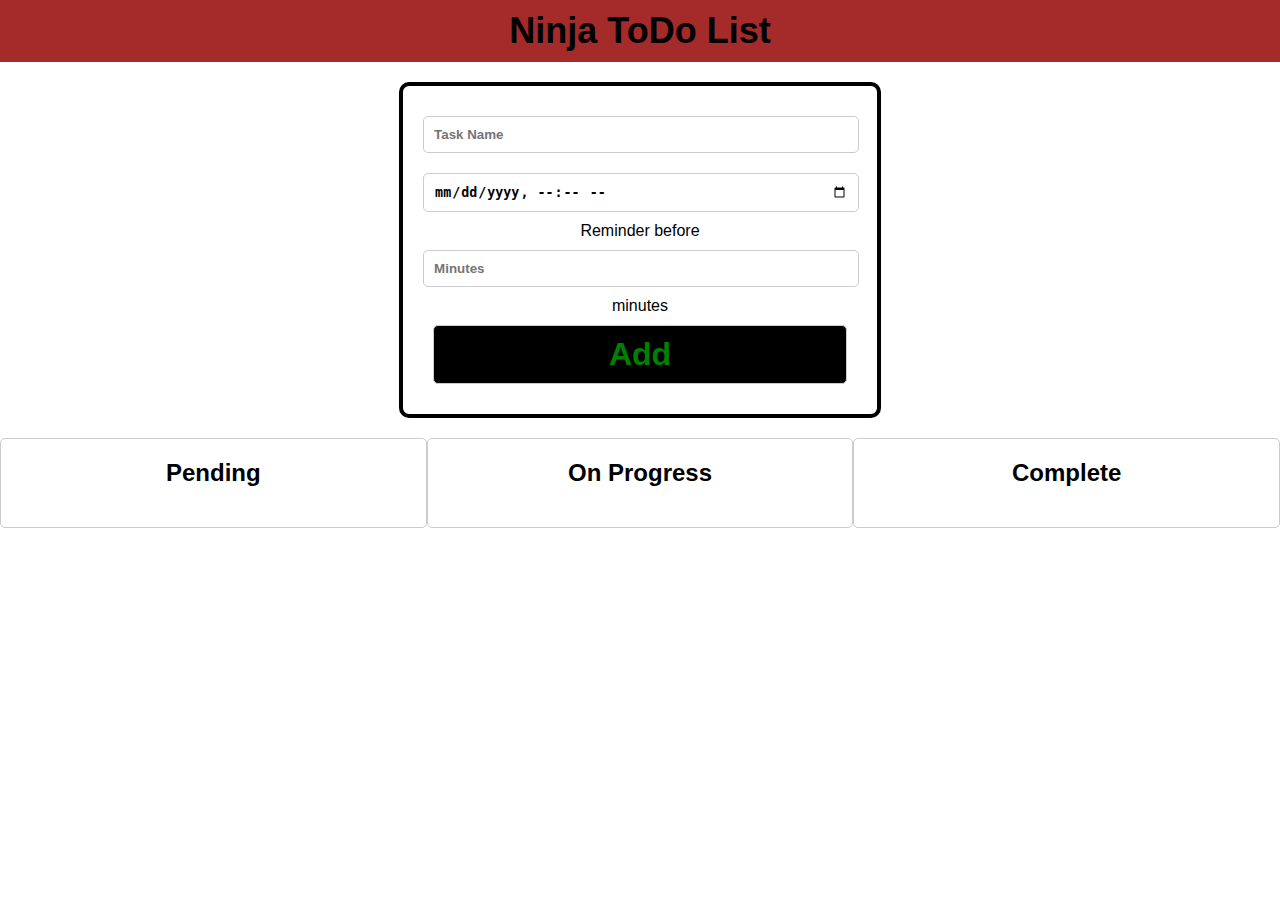
<file: index.html>
<!DOCTYPE html>
<html lang="en">
<head>
    <meta charset="UTF-8">
    <meta name="viewport" content="width=device-width, initial-scale=1.0">
    <title>Ninja To Do List</title>
    <link rel="stylesheet" href="./style.css">
</head>
<body>
    <div class="main">
        <div class="title">
            <h1>Ninja ToDo List</h1>
        </div>

        <div class="task-form">
            <input id="task-name" type="text" placeholder="Task Name">
            <input id="deadline" type="datetime-local" placeholder="Deadline">
            <div class="reminder">
                <label>Reminder before</label>
                <input id="reminder-minute" type="number" placeholder="Minutes">
                <label>minutes</label>
            </div>
            <button id="add-button">Add</button>
        </div>

        <div class="task-list">
            <div class="task-column pending">
                <h2>Pending</h2>
                
    

                <!-- More pending task items can be added here -->
            </div>

            
            <div class="task-column on-progress">
                <h2>On Progress</h2>
                <!-- On progress task items will be added here -->
                
            </div>
            <div class="task-column complete">
                <h2>Complete</h2>
                <!-- Complete task items will be added here -->
                
            </div>
        </div>
    </div>

    <script src="./script.js"></script>
</body>
</html>
</file>
<file: style.css>
body {
    margin: 0;
    font-family: Arial, sans-serif;
}

.main {
    display: flex;
    flex-direction: column;
    align-items: center;
    justify-content: flex-start;
    height: 100vh;
}

.title {
    text-align: center;
    position: sticky;
    top: 0;
    background-color: brown;
    width: 100%;
    padding: 10px 0;
}

.title h1 {
    font-size: 36px;
    margin: 0;
}

.task-form {
    margin-top: 20px;
    text-align: center;
    border: 4px solid black;
    padding: 20px;
    border-radius: 10px;
}

.task-form input[type="text"],
.task-form select,
.task-form input[type="datetime-local"],
.task-form input[type="number"],
.task-form button {
    margin: 10px 0;
    padding: 10px;
    width: calc(100% - 20px);
    border: 1px solid #ccc;
    border-radius: 5px;
    font-weight: bolder;
}

.task-form button {
    background-color: black;
    color: green;
    font-size: xx-large;
    font-weight: bolder;
}

.task-list {
    display: flex;
    justify-content: space-around;
    width: 100%;
    margin-top: 20px;
}

.task-list .task-column {
    flex: 1;
    padding: 20px;
    border: 1px solid #ccc;
    border-radius: 5px;
    text-align: center;
}

.task-list .task-column h2 {
    margin-top: 0;
}

.task-list .task-item {
    display: flex;
    align-items: center;
    justify-content: space-between;
    margin-bottom: 10px;
    padding: 10px;
    border: 4px solid #ccc;
    background-color:darkcyan;
    border-radius: 5px;
    flex-direction: column;
    
}

.task-list .task-item .task-name {
    flex: 1;
}

.task-list .task-item .buttons {
    display: flex;
    gap: 10px;
}

.task-list .task-item .delete-button,
.task-list .task-item .start-button,
.task-list .task-item .done-button {
    padding: 5px 10px;
    border: none;
    border-radius: 5px;
    cursor: pointer;
}

.task-list .task-item .delete-button {
    background-color: #ff6347; /* Tomato */
    color: white;
}

.task-list .task-item .start-button, .task-list .task-item .done-button  {
    background-color: #008000; /* Green */
    color: white;
}
</file>
